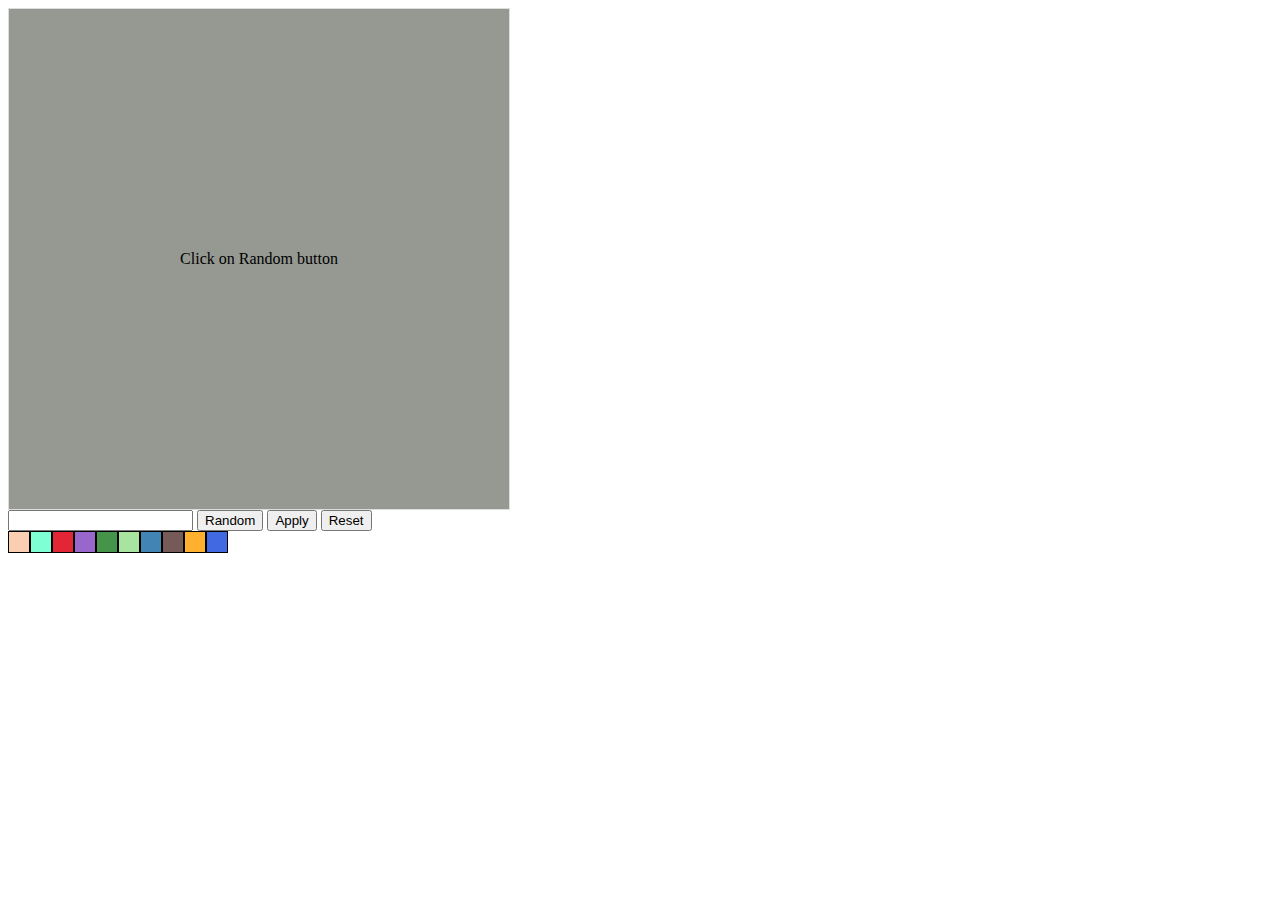
<file: index.html>
<!DOCTYPE html>
<html lang="en">
<head>
    <meta charset="UTF-8">
    <title>js</title>
    <style>
        #box {
            width: 500px;
            height: 500px;
            border: 1px solid #ddd;
            cursor: pointer;
            display: flex;
            align-items: center;
            justify-content: center;
        }

        #blockColors {
            display: flex;
            flex-wrap: wrap;
        }

        #blockColors div {
            width: 20px;
            height: 20px;
            border: 1px solid #000;
            cursor: pointer;
        }
    </style>
</head>
<body>

<div id="box">Click on Random button</div>
<input type="text" id="inputColor" value="" />
<button type="button" id="btnRandom">Random</button>
<button type="button" id="btnApply">Apply</button>
<button type="button" id="btnReset">Reset</button>

<div id="blockColors"></div>

<script src="main.js"></script>
</body>
</html>
</file>
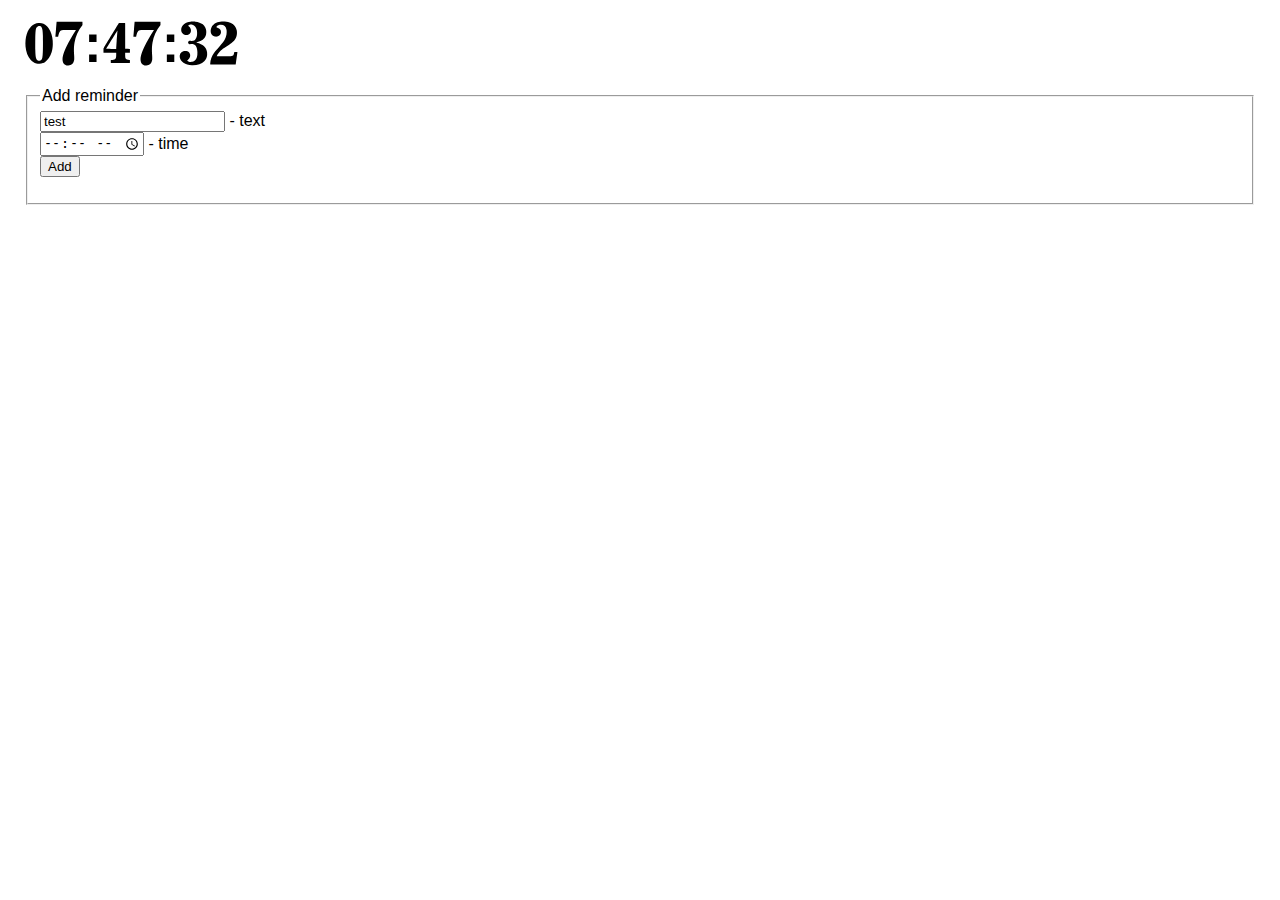
<file: task10/index.html>
<!DOCTYPE html>
<html lang="en">
<head>
    <meta charset="UTF-8">
    <title>js</title>
    <style>
        html {
            height: 100%;
        }
        body {
            margin: 0;
            padding: 0 24px;
            font-family: "Helvetica Neue", Helvetica, sans-serif;
        }

        .clock {
            display: flex;
            align-items: center;
            position: relative;
            font-size: 53px;
            font-weight: bold;
            line-height: 87px;
        }

    </style>
</head>
<body>

<fieldset id="form">
    <legend>Add reminder</legend>
    <input id='inputText' value="test" /> - text<br>
    <input id='inputTime' type='time' /> - time<br>
    <button id='btnAdd'>Add</button>

    <ol id="ol"></ol>
</fieldset>

<script src="main.js"></script>
</body>
</html>
</file>
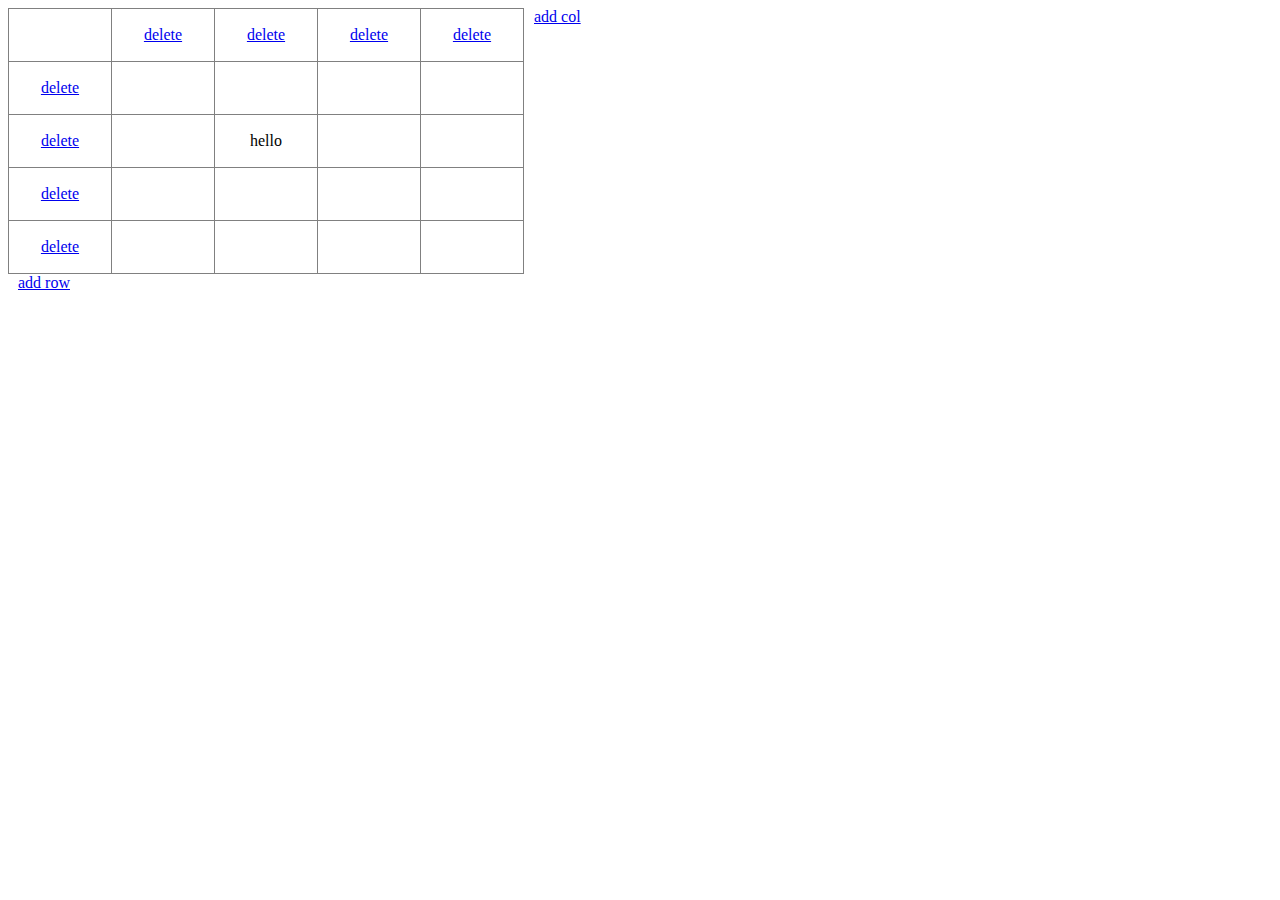
<file: task11/index.html>
<!DOCTYPE html>
<html lang="en">
<head>
    <title>Tables</title>
    <style>
        table {
            border-spacing: 0;
            border-collapse: collapse;
            float: left;
            -webkit-touch-callout: none; /* iOS Safari */
            -webkit-user-select: none;   /* Chrome/Safari/Opera */
            -moz-user-select: none;      /* Firefox */
            -ms-user-select: none;       /* Internet Explorer/Edge */
            user-select: none;
        }
        table td {
            border: 1px solid gray;
            width:100px;
            height: 50px;
            text-align: center;
        }
        input {
            width:80px
        }
        .selected {
            outline: 2px solid darkcyan;
        }
        .add-col {
            margin: 10px;
        }
        .clear {
            clear: both;
        }
        .add-row {
            margin: 10px;
            clear: both;
        }
    </style>
</head>
<body>
<table id="table">
    <tr>
        <td>&nbsp;</td>
        <td><a href="#">delete</a> </td>
        <td><a href="#">delete</a> </td>
        <td><a href="#">delete</a> </td>
        <td><a href="#">delete</a></td>
    </tr>
    <tr>
        <td><a href="#">delete</a> </td>
        <td>&nbsp;</td>
        <td>&nbsp;</td>
        <td>&nbsp;</td>
        <td>&nbsp;</td>
    </tr>
    <tr>
        <td><a href="#">delete</a></td>
        <td>&nbsp;</td>
        <td>hello</td>
        <td>&nbsp;</td>
        <td>&nbsp;</td>
    </tr>
    <tr>
        <td><a href="#">delete</a> </td>
        <td>&nbsp;</td>
        <td>&nbsp;</td>
        <td>&nbsp;</td>
        <td>&nbsp;</td>
    </tr>
    <tr>
        <td><a href="#">delete</a> </td>
        <td>&nbsp;</td>
        <td>&nbsp;</td>
        <td> </td>
        <td>&nbsp;</td>
    </tr>
</table>
<a class="add-col" id="addCol" href="#">add col</a>
<div class="clear">
    <a class="add-row" id="addRow" href="#">add row</a>
</div>

<script src="main.js"></script>
</body>
</html>
</file>
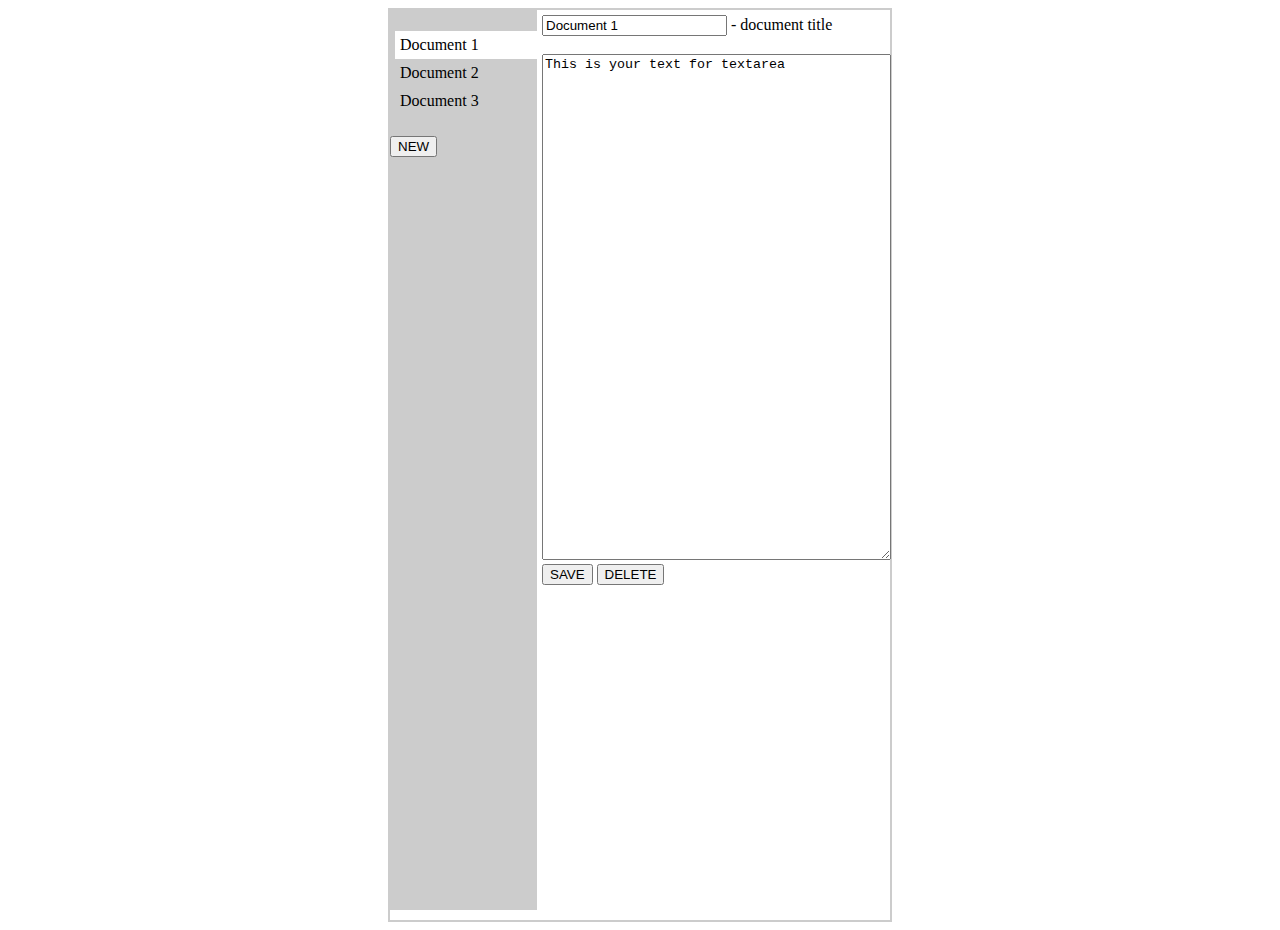
<file: task12/index.html>
<!DOCTYPE html>
<html lang="en">
<head>
  <meta charset="UTF-8">
  <title>Documents manager</title>
  <style>
      .parent {
          display: flex;
          flex-direction: row;
          width: 500px;
          margin: 0 auto;
          border: 2px solid #CCC;
      }

      .menu {
          width: 30%;
          height: 100vh;
          background-color: #CCC;
      }

      .menu ul {
          list-style-type: none;
          padding: 5px 0 5px 5px;
      }

      .menu li {
          cursor: pointer;
          padding: 5px;
      }

      .menu li.active {
          background-color: white;
      }

      .content {
          width: 70%;
          height: 100vh;
          padding: 5px;
      }

      .content textarea {
          width: 100%;
          height: 500px;
      }
  </style>
</head>
<body>

<div class="parent">
  <div class="menu">
    <ul id="nav"></ul>
    <button type="button" id="btnNew">NEW</button>
  </div>
  <div class="content">
    <input id="title" type="text" value="" /> - document title
    <br>
    <br>
    <textarea id="textContent"></textarea>
    <button type="button" id="btnSave">SAVE</button>
    <button type="button" id="btnDelete">DELETE</button>
  </div>
</div>

<script src="main.js" ></script>

</body>
</html>
</file>
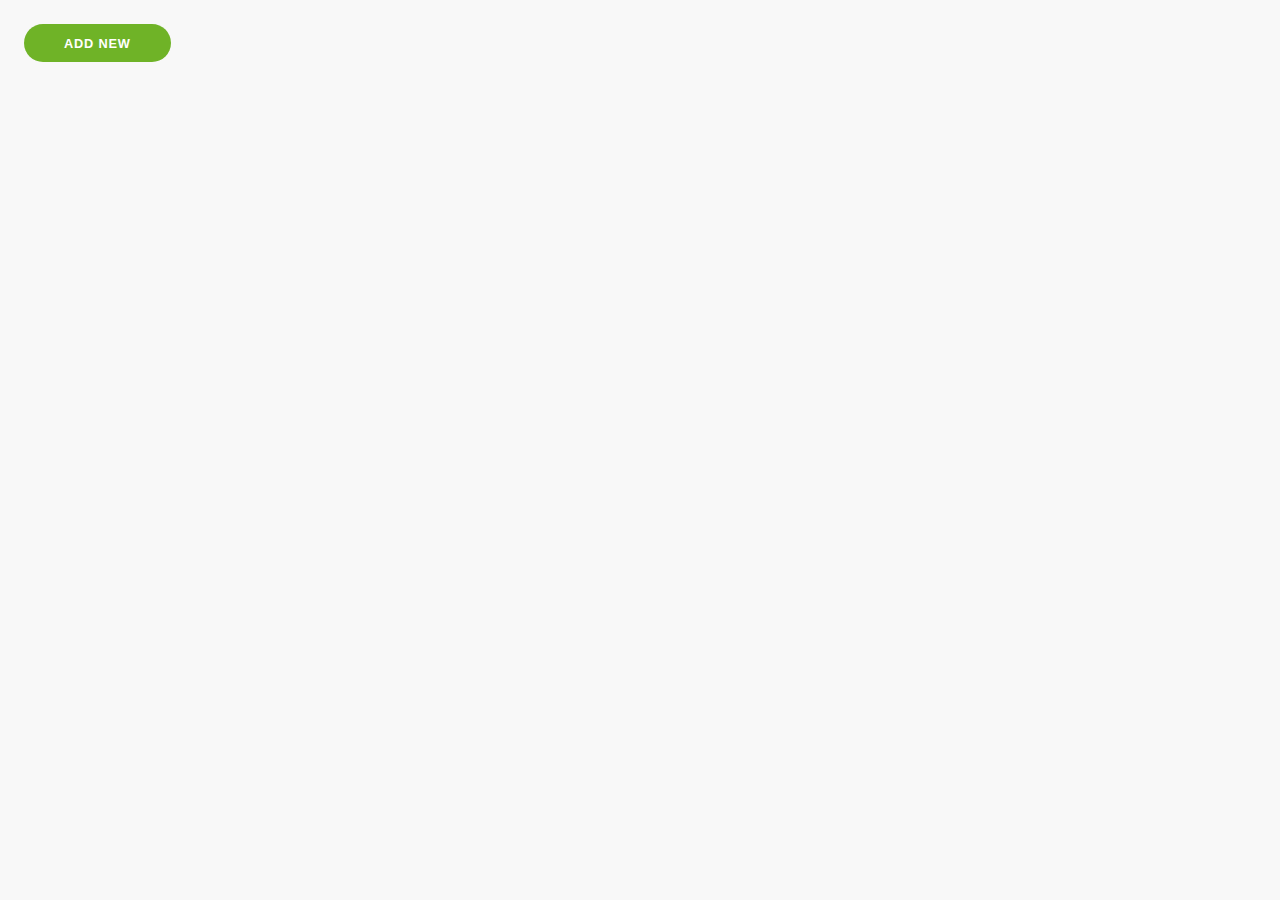
<file: task14/index.html>
<!DOCTYPE html>
<html lang="en">
<head>
  <meta charset="UTF-8">
  <title>Documents manager</title>
  <link rel="preconnect" href="https://fonts.googleapis.com">
  <link rel="preconnect" href="https://fonts.gstatic.com" crossorigin>
  <link href="https://fonts.googleapis.com/css2?family=Nunito:ital,wght@0,200;0,300;0,400;0,500;0,600;0,700;0,800;0,900;0,1000;1,200;1,300;1,400;1,500;1,600;1,700;1,800;1,900;1,1000&display=swap" rel="stylesheet">
  <link rel="stylesheet" href="css/icons.css" />
  <link rel="stylesheet" href="css/main.css" />
</head>
<body>

<script src="main.js" ></script>

</body>
</html>
</file>
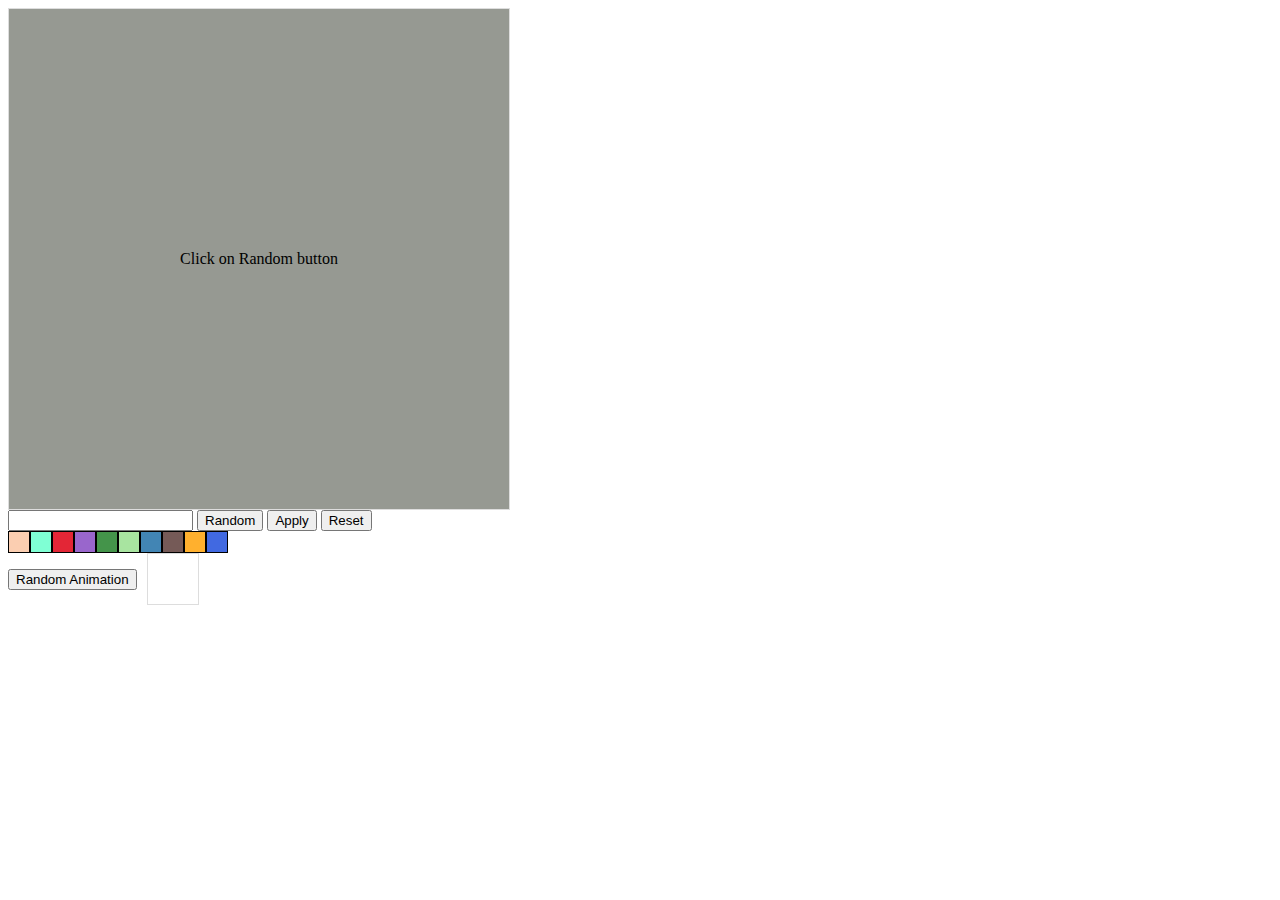
<file: task2/index.html>
<!DOCTYPE html>
<html lang="en">
<head>
    <meta charset="UTF-8">
    <title>js</title>
    <style>
        .d-flex {
            display: flex;
            align-items: center;
        }

        .mr-1 {
            margin-right: 10px;
        }

        #box {
            width: 500px;
            height: 500px;
            border: 1px solid #ddd;
            cursor: pointer;
            display: flex;
            align-items: center;
            justify-content: center;
        }

        #blockColors {
            display: flex;
            flex-wrap: wrap;
        }

        #blockColors div {
            width: 20px;
            height: 20px;
            border: 1px solid #000;
            cursor: pointer;
        }

        #colorPreview {
            width: 50px;
            height: 50px;
            border: 1px solid #ddd;
        }
    </style>
</head>
<body>

<div id="box">Click on Random button</div>
<input type="text" id="inputColor" value="" />
<button type="button" id="btnRandom">Random</button>
<button type="button" id="btnApply">Apply</button>
<button type="button" id="btnReset">Reset</button>

<div id="blockColors"></div>
<div class="d-flex">
    <button type="button" id="btnRandomAnimation" class="mr-1">Random Animation</button>
    <div id="colorPreview"></div>
</div>


<script src="main.js"></script>
</body>
</html>
</file>
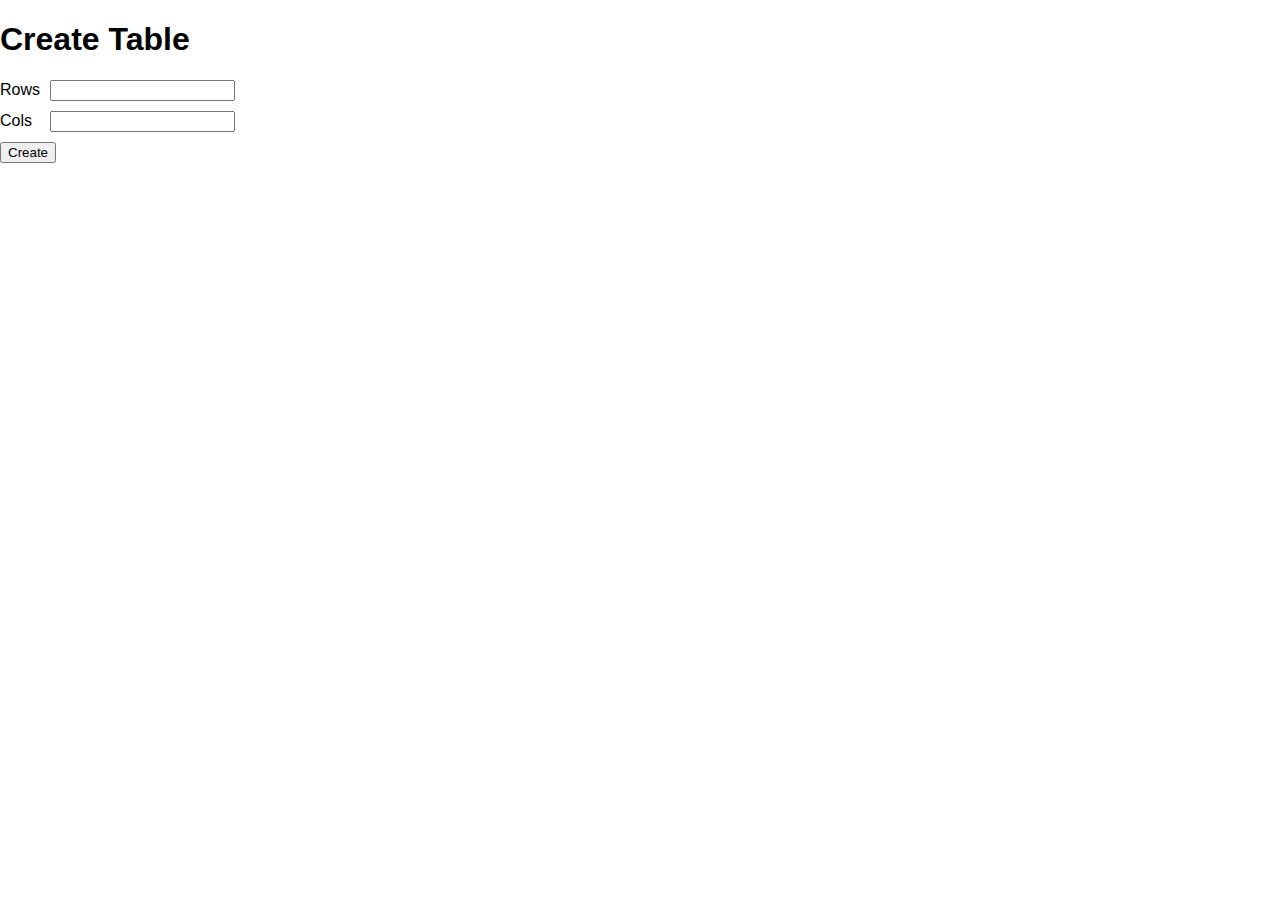
<file: task3/index.html>
<!DOCTYPE html>
<html lang="en">
<head>
    <meta charset="UTF-8">
    <title>js</title>
    <style>
        body {
            margin: 0;
            padding: 0;
            font-family: Arial, sans-serif;
        }
        #errorRows,
        #errorCols {
            color: indianred;
            display: none;
            margin-left: 5px;
            font-size: 12px;
        }

        .form-control {
            margin-bottom: 10px;
            display: flex;
            align-items: center;
        }

        .form-control label {
            width: 50px;
            display: inline-block;
        }
    </style>
</head>
<body>
<h1>Create Table</h1>
<div class="form-control">
    <label for="rows">Rows</label>
    <input type="number" value="" id="rows" />
    <div id="errorRows"><strong>Error:</strong> input Rows is empty</div>
</div>
<div class="form-control">
    <label for="cols">Cols</label>
    <input type="number" value="" id="cols" />
    <div id="errorCols"><strong>Error:</strong> input Cols is empty</div>
</div>

<button type="button" id="btnCreate">Create</button>

<script src="main.js"></script>
</body>
</html>
</file>
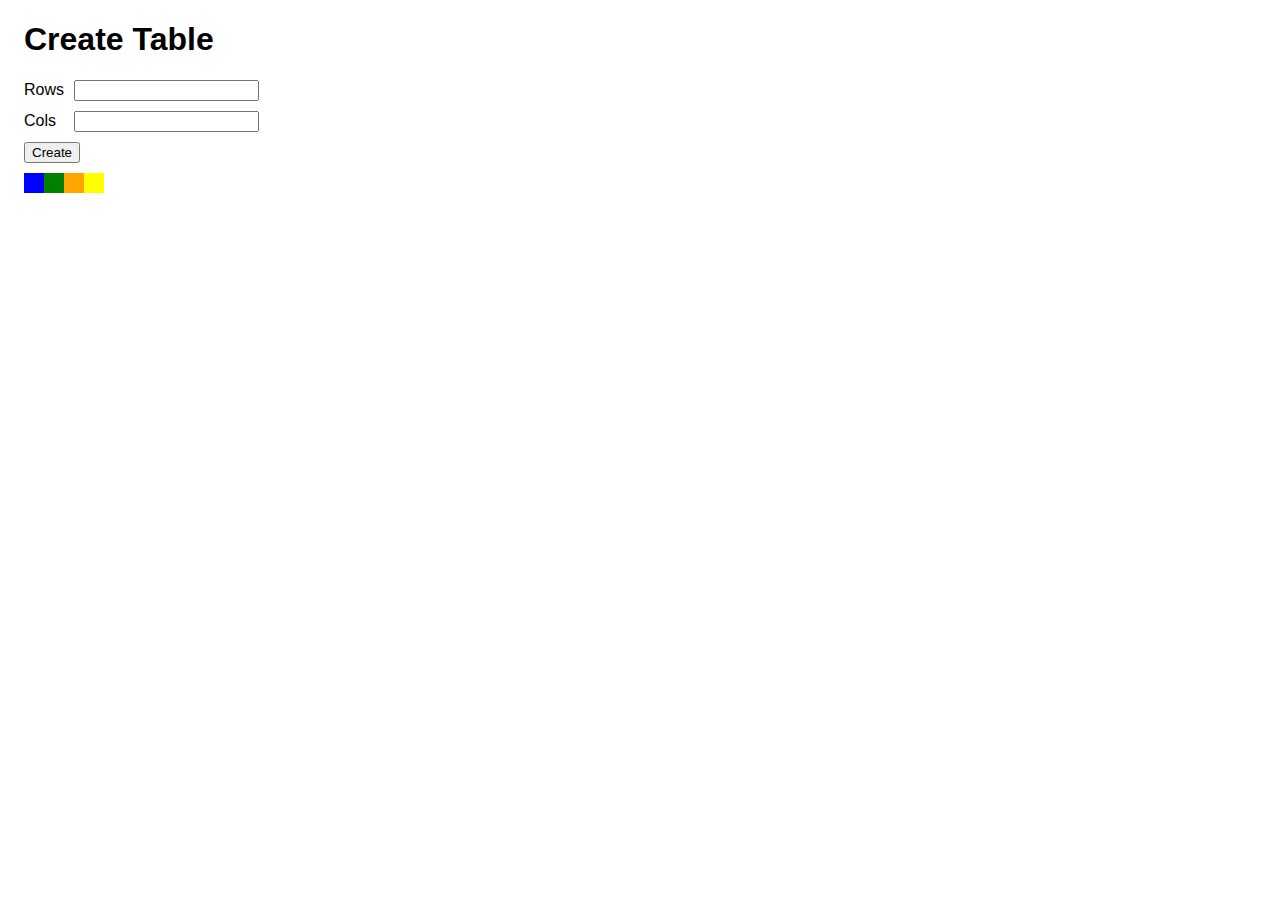
<file: task4/index.html>
<!DOCTYPE html>
<html lang="en">
<head>
    <meta charset="UTF-8">
    <title>js</title>
    <style>
        body {
            margin: 0;
            padding: 0 24px;
            font-family: Arial, sans-serif;
        }

        .d-flex {
            display: flex;
        }

        #errorRows,
        #errorCols {
            color: indianred;
            display: none;
            margin-left: 5px;
            font-size: 12px;
        }

        .form-control {
            margin-bottom: 10px;
            display: flex;
            align-items: center;
        }

        .form-control label {
            width: 50px;
            display: inline-block;
        }

        #colorPicker {
            display: flex;
            margin: 10px 0;
        }

        #colorPicker div {
            width: 20px;
            height: 20px;
            cursor: pointer;
            box-sizing: border-box;
        }

        #colorPicker .active {
            box-shadow: inset 0 0 0 2px darkgray;
        }
    </style>
</head>
<body>
<h1>Create Table</h1>
<div class="form-control">
    <label for="rows">Rows</label>
    <input type="number" value="" id="rows" />
    <div id="errorRows"><strong>Error:</strong> input Rows is empty</div>
</div>
<div class="form-control">
    <label for="cols">Cols</label>
    <input type="number" value="" id="cols" />
    <div id="errorCols"><strong>Error:</strong> input Cols is empty</div>
</div>

<button type="button" id="btnCreate">Create</button>

<div class="d-flex">
    <div id="colorPicker">
        <div id="colorBlue"></div>
        <div id="colorGreen"></div>
        <div id="colorOrange"></div>
        <div id="colorYellow"></div>
    </div>
</div>


<script src="main.js"></script>
</body>
</html>
</file>
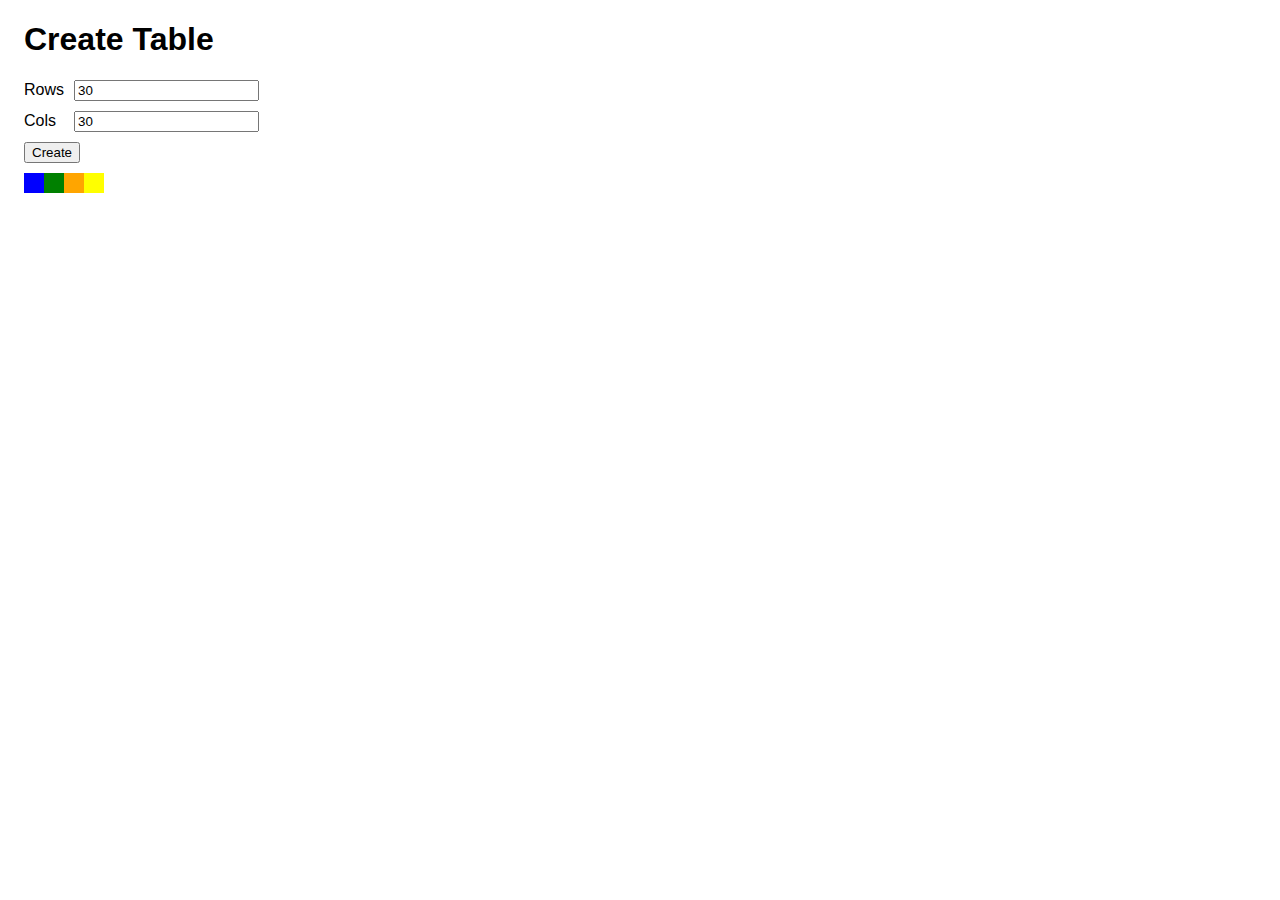
<file: task5/index.html>
<!DOCTYPE html>
<html lang="en">
<head>
    <meta charset="UTF-8">
    <title>js</title>
    <style>
        body {
            margin: 0;
            padding: 0 24px;
            font-family: Arial, sans-serif;
        }

        .d-flex {
            display: flex;
        }

        #errorRows,
        #errorCols {
            color: indianred;
            display: none;
            margin-left: 5px;
            font-size: 12px;
        }

        .form-control {
            margin-bottom: 10px;
            display: flex;
            align-items: center;
        }

        .form-control label {
            width: 50px;
            display: inline-block;
        }

        #colorPicker {
            display: flex;
            margin: 10px 0;
        }

        #colorPicker div {
            width: 20px;
            height: 20px;
            cursor: pointer;
            box-sizing: border-box;
        }

        #colorPicker .active {
            box-shadow: inset 0 0 0 2px darkgray;
        }
    </style>
</head>
<body>
<h1>Create Table</h1>
<div class="form-control">
    <label for="rows">Rows</label>
    <input type="number" value="30" id="rows" />
    <div id="errorRows"><strong>Error:</strong> input Rows is empty</div>
</div>
<div class="form-control">
    <label for="cols">Cols</label>
    <input type="number" value="30" id="cols" />
    <div id="errorCols"><strong>Error:</strong> input Cols is empty</div>
</div>

<button type="button" id="btnCreate">Create</button>

<div class="d-flex">
    <div id="colorPicker">
        <div id="colorBlue"></div>
        <div id="colorGreen"></div>
        <div id="colorOrange"></div>
        <div id="colorYellow"></div>
    </div>
</div>


<script src="main.js"></script>
</body>
</html>
</file>
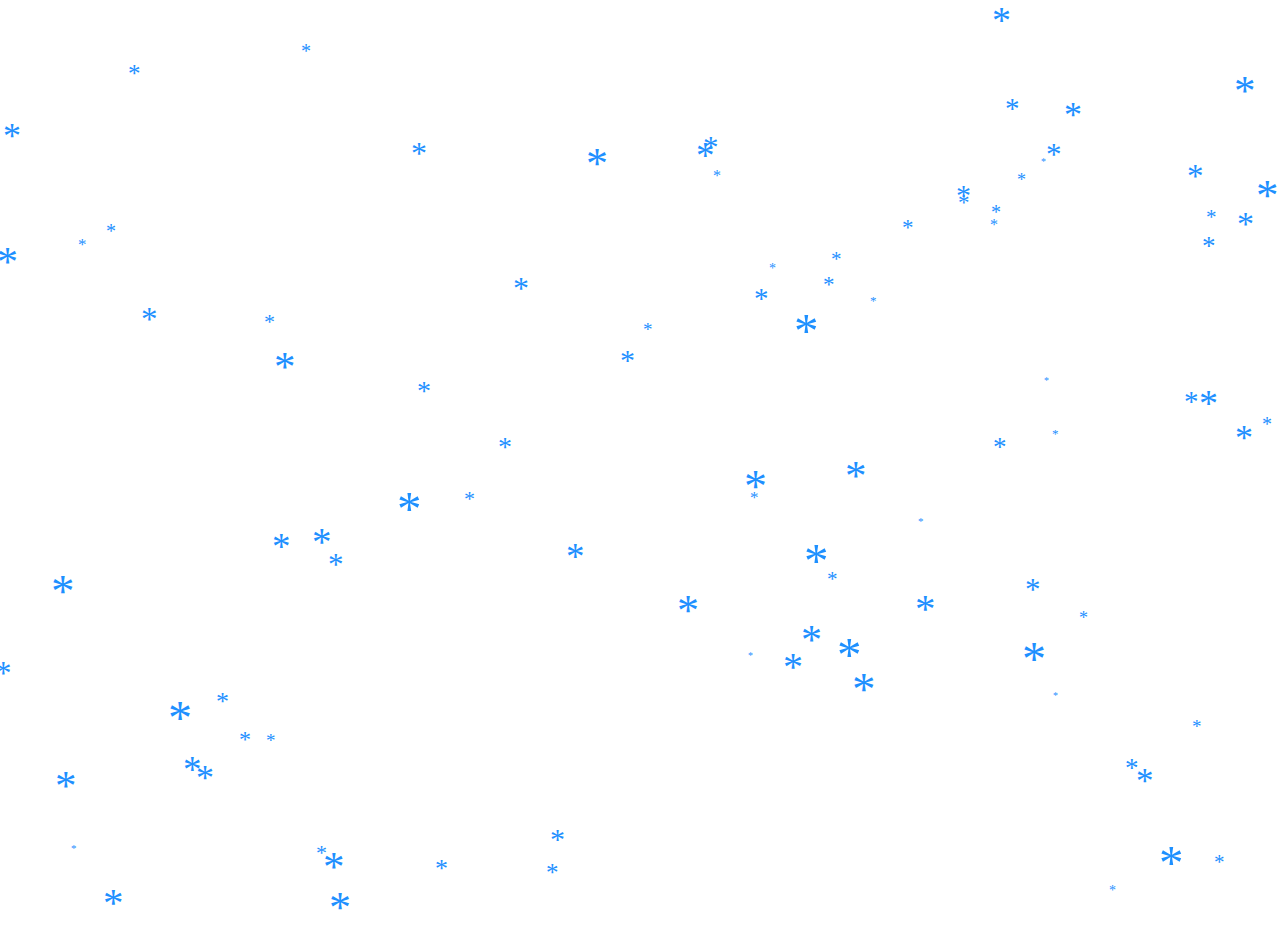
<file: task8/index.html>
<!DOCTYPE html>
<html lang="en">
<head>
    <meta charset="UTF-8">
    <title>js</title>
    <style>
        body {
            margin: 0;
            padding: 0 24px;
        }

        .snow {
            color: dodgerblue;
            position: absolute;
            pointer-events: none;
        }
    </style>
</head>
<body>

<script src="main.js"></script>
</body>
</html>
</file>
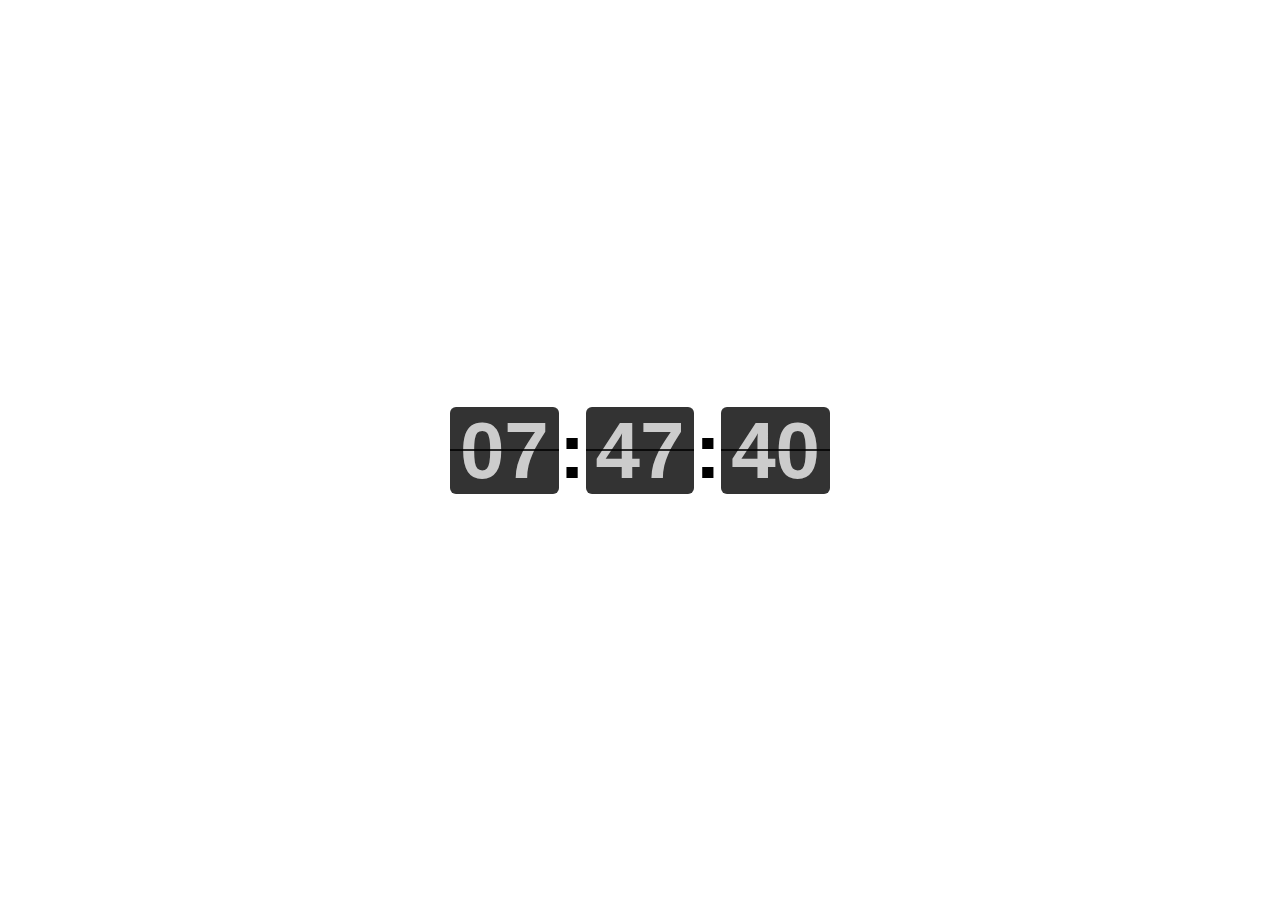
<file: task9/index.html>
<!DOCTYPE html>
<html lang="en">
<head>
    <meta charset="UTF-8">
    <title>js</title>
    <style>
        html {
            height: 100%;
        }
        body {
            margin: 0;
            padding: 0 24px;
            display: flex;
            align-items: center;
            justify-content: center;
            height: 100%;
            font-family: "Helvetica Neue", Helvetica, sans-serif;
        }

        .clock {
            display: flex;
            position: relative;
            font-size: 80px;
            font-weight: bold;
            line-height: 87px;
        }

        .clock span {
            background: #333;
            color: #ccc;
            border-radius: 6px;
            padding: 0 10px;
            position: relative;
        }

        .clock span::after {
            content: '';
            position: absolute;
            top: 50%;
            left: 0;
            margin-top: -1px;
            width: 100%;
            height: 2px;
            background: rgba(0, 0, 0, 0.8);
        }

    </style>
</head>
<body>

<script src="main.js"></script>
</body>
</html>
</file>
<file: task14/css/icons.css>
@font-face {
  font-family: 'simple-line-icons';
  src: url('../fonts/Simple-Line-Icons.eot?v=2.4.0');
  src: url('../fonts/Simple-Line-Icons.eot?v=2.4.0#iefix') format('embedded-opentype'), url('../fonts/Simple-Line-Icons.woff2?v=2.4.0') format('woff2'), url('../fonts/Simple-Line-Icons.ttf?v=2.4.0') format('truetype'), url('../fonts/Simple-Line-Icons.woff?v=2.4.0') format('woff'), url('../fonts/Simple-Line-Icons.svg?v=2.4.0#simple-line-icons') format('svg');
  font-weight: normal;
  font-style: normal;
}
/*
 Use the following CSS code if you want to have a class per icon.
 Instead of a list of all class selectors, you can use the generic [class*="icon-"] selector, but it's slower:
*/
.simple-icon-user,
.simple-icon-people,
.simple-icon-user-female,
.simple-icon-user-follow,
.simple-icon-user-following,
.simple-icon-user-unfollow,
.simple-icon-login,
.simple-icon-logout,
.simple-icon-emotsmile,
.simple-icon-phone,
.simple-icon-call-end,
.simple-icon-call-in,
.simple-icon-call-out,
.simple-icon-map,
.simple-icon-location-pin,
.simple-icon-direction,
.simple-icon-directions,
.simple-icon-compass,
.simple-icon-layers,
.simple-icon-menu,
.simple-icon-list,
.simple-icon-options-vertical,
.simple-icon-options,
.simple-icon-arrow-down,
.simple-icon-arrow-left,
.simple-icon-arrow-right,
.simple-icon-arrow-up,
.simple-icon-arrow-up-circle,
.simple-icon-arrow-left-circle,
.simple-icon-arrow-right-circle,
.simple-icon-arrow-down-circle,
.simple-icon-check,
.simple-icon-clock,
.simple-icon-plus,
.simple-icon-minus,
.simple-icon-close,
.simple-icon-event,
.simple-icon-exclamation,
.simple-icon-organization,
.simple-icon-trophy,
.simple-icon-screen-smartphone,
.simple-icon-screen-desktop,
.simple-icon-plane,
.simple-icon-notebook,
.simple-icon-mustache,
.simple-icon-mouse,
.simple-icon-magnet,
.simple-icon-energy,
.simple-icon-disc,
.simple-icon-cursor,
.simple-icon-cursor-move,
.simple-icon-crop,
.simple-icon-chemistry,
.simple-icon-speedometer,
.simple-icon-shield,
.simple-icon-screen-tablet,
.simple-icon-magic-wand,
.simple-icon-hourglass,
.simple-icon-graduation,
.simple-icon-ghost,
.simple-icon-game-controller,
.simple-icon-fire,
.simple-icon-eyeglass,
.simple-icon-envelope-open,
.simple-icon-envelope-letter,
.simple-icon-bell,
.simple-icon-badge,
.simple-icon-anchor,
.simple-icon-wallet,
.simple-icon-vector,
.simple-icon-speech,
.simple-icon-puzzle,
.simple-icon-printer,
.simple-icon-present,
.simple-icon-playlist,
.simple-icon-pin,
.simple-icon-picture,
.simple-icon-handbag,
.simple-icon-globe-alt,
.simple-icon-globe,
.simple-icon-folder-alt,
.simple-icon-folder,
.simple-icon-film,
.simple-icon-feed,
.simple-icon-drop,
.simple-icon-drawer,
.simple-icon-docs,
.simple-icon-doc,
.simple-icon-diamond,
.simple-icon-cup,
.simple-icon-calculator,
.simple-icon-bubbles,
.simple-icon-briefcase,
.simple-icon-book-open,
.simple-icon-basket-loaded,
.simple-icon-basket,
.simple-icon-bag,
.simple-icon-action-undo,
.simple-icon-action-redo,
.simple-icon-wrench,
.simple-icon-umbrella,
.simple-icon-trash,
.simple-icon-tag,
.simple-icon-support,
.simple-icon-frame,
.simple-icon-size-fullscreen,
.simple-icon-size-actual,
.simple-icon-shuffle,
.simple-icon-share-alt,
.simple-icon-share,
.simple-icon-rocket,
.simple-icon-question,
.simple-icon-pie-chart,
.simple-icon-pencil,
.simple-icon-note,
.simple-icon-loop,
.simple-icon-home,
.simple-icon-grid,
.simple-icon-graph,
.simple-icon-microphone,
.simple-icon-music-tone-alt,
.simple-icon-music-tone,
.simple-icon-earphones-alt,
.simple-icon-earphones,
.simple-icon-equalizer,
.simple-icon-like,
.simple-icon-dislike,
.simple-icon-control-start,
.simple-icon-control-rewind,
.simple-icon-control-play,
.simple-icon-control-pause,
.simple-icon-control-forward,
.simple-icon-control-end,
.simple-icon-volume-1,
.simple-icon-volume-2,
.simple-icon-volume-off,
.simple-icon-calendar,
.simple-icon-bulb,
.simple-icon-chart,
.simple-icon-ban,
.simple-icon-bubble,
.simple-icon-camrecorder,
.simple-icon-camera,
.simple-icon-cloud-download,
.simple-icon-cloud-upload,
.simple-icon-envelope,
.simple-icon-eye,
.simple-icon-flag,
.simple-icon-heart,
.simple-icon-info,
.simple-icon-key,
.simple-icon-link,
.simple-icon-lock,
.simple-icon-lock-open,
.simple-icon-magnifier,
.simple-icon-magnifier-add,
.simple-icon-magnifier-remove,
.simple-icon-paper-clip,
.simple-icon-paper-plane,
.simple-icon-power,
.simple-icon-refresh,
.simple-icon-reload,
.simple-icon-settings,
.simple-icon-star,
.simple-icon-symbol-female,
.simple-icon-symbol-male,
.simple-icon-target,
.simple-icon-credit-card,
.simple-icon-paypal,
.simple-icon-social-tumblr,
.simple-icon-social-twitter,
.simple-icon-social-facebook,
.simple-icon-social-instagram,
.simple-icon-social-linkedin,
.simple-icon-social-pinterest,
.simple-icon-social-github,
.simple-icon-social-google,
.simple-icon-social-reddit,
.simple-icon-social-skype,
.simple-icon-social-dribbble,
.simple-icon-social-behance,
.simple-icon-social-foursqare,
.simple-icon-social-soundcloud,
.simple-icon-social-spotify,
.simple-icon-social-stumbleupon,
.simple-icon-social-youtube,
.simple-icon-social-dropbox,
.simple-icon-social-vkontakte,
.simple-icon-social-steam {
  font-family: 'simple-line-icons';
  speak: none;
  font-style: normal;
  font-weight: normal;
  font-variant: normal;
  text-transform: none;
  line-height: 1;
  /* Better Font Rendering =========== */
  -webkit-font-smoothing: antialiased;
  -moz-osx-font-smoothing: grayscale;
}
.simple-icon-user:before {
  content: "\e005";
}
.simple-icon-people:before {
  content: "\e001";
}
.simple-icon-user-female:before {
  content: "\e000";
}
.simple-icon-user-follow:before {
  content: "\e002";
}
.simple-icon-user-following:before {
  content: "\e003";
}
.simple-icon-user-unfollow:before {
  content: "\e004";
}
.simple-icon-login:before {
  content: "\e066";
}
.simple-icon-logout:before {
  content: "\e065";
}
.simple-icon-emotsmile:before {
  content: "\e021";
}
.simple-icon-phone:before {
  content: "\e600";
}
.simple-icon-call-end:before {
  content: "\e048";
}
.simple-icon-call-in:before {
  content: "\e047";
}
.simple-icon-call-out:before {
  content: "\e046";
}
.simple-icon-map:before {
  content: "\e033";
}
.simple-icon-location-pin:before {
  content: "\e096";
}
.simple-icon-direction:before {
  content: "\e042";
}
.simple-icon-directions:before {
  content: "\e041";
}
.simple-icon-compass:before {
  content: "\e045";
}
.simple-icon-layers:before {
  content: "\e034";
}
.simple-icon-menu:before {
  content: "\e601";
}
.simple-icon-list:before {
  content: "\e067";
}
.simple-icon-options-vertical:before {
  content: "\e602";
}
.simple-icon-options:before {
  content: "\e603";
}
.simple-icon-arrow-down:before {
  content: "\e604";
}
.simple-icon-arrow-left:before {
  content: "\e605";
}
.simple-icon-arrow-right:before {
  content: "\e606";
}
.simple-icon-arrow-up:before {
  content: "\e607";
}
.simple-icon-arrow-up-circle:before {
  content: "\e078";
}
.simple-icon-arrow-left-circle:before {
  content: "\e07a";
}
.simple-icon-arrow-right-circle:before {
  content: "\e079";
}
.simple-icon-arrow-down-circle:before {
  content: "\e07b";
}
.simple-icon-check:before {
  content: "\e080";
}
.simple-icon-clock:before {
  content: "\e081";
}
.simple-icon-plus:before {
  content: "\e095";
}
.simple-icon-minus:before {
  content: "\e615";
}
.simple-icon-close:before {
  content: "\e082";
}
.simple-icon-event:before {
  content: "\e619";
}
.simple-icon-exclamation:before {
  content: "\e617";
}
.simple-icon-organization:before {
  content: "\e616";
}
.simple-icon-trophy:before {
  content: "\e006";
}
.simple-icon-screen-smartphone:before {
  content: "\e010";
}
.simple-icon-screen-desktop:before {
  content: "\e011";
}
.simple-icon-plane:before {
  content: "\e012";
}
.simple-icon-notebook:before {
  content: "\e013";
}
.simple-icon-mustache:before {
  content: "\e014";
}
.simple-icon-mouse:before {
  content: "\e015";
}
.simple-icon-magnet:before {
  content: "\e016";
}
.simple-icon-energy:before {
  content: "\e020";
}
.simple-icon-disc:before {
  content: "\e022";
}
.simple-icon-cursor:before {
  content: "\e06e";
}
.simple-icon-cursor-move:before {
  content: "\e023";
}
.simple-icon-crop:before {
  content: "\e024";
}
.simple-icon-chemistry:before {
  content: "\e026";
}
.simple-icon-speedometer:before {
  content: "\e007";
}
.simple-icon-shield:before {
  content: "\e00e";
}
.simple-icon-screen-tablet:before {
  content: "\e00f";
}
.simple-icon-magic-wand:before {
  content: "\e017";
}
.simple-icon-hourglass:before {
  content: "\e018";
}
.simple-icon-graduation:before {
  content: "\e019";
}
.simple-icon-ghost:before {
  content: "\e01a";
}
.simple-icon-game-controller:before {
  content: "\e01b";
}
.simple-icon-fire:before {
  content: "\e01c";
}
.simple-icon-eyeglass:before {
  content: "\e01d";
}
.simple-icon-envelope-open:before {
  content: "\e01e";
}
.simple-icon-envelope-letter:before {
  content: "\e01f";
}
.simple-icon-bell:before {
  content: "\e027";
}
.simple-icon-badge:before {
  content: "\e028";
}
.simple-icon-anchor:before {
  content: "\e029";
}
.simple-icon-wallet:before {
  content: "\e02a";
}
.simple-icon-vector:before {
  content: "\e02b";
}
.simple-icon-speech:before {
  content: "\e02c";
}
.simple-icon-puzzle:before {
  content: "\e02d";
}
.simple-icon-printer:before {
  content: "\e02e";
}
.simple-icon-present:before {
  content: "\e02f";
}
.simple-icon-playlist:before {
  content: "\e030";
}
.simple-icon-pin:before {
  content: "\e031";
}
.simple-icon-picture:before {
  content: "\e032";
}
.simple-icon-handbag:before {
  content: "\e035";
}
.simple-icon-globe-alt:before {
  content: "\e036";
}
.simple-icon-globe:before {
  content: "\e037";
}
.simple-icon-folder-alt:before {
  content: "\e039";
}
.simple-icon-folder:before {
  content: "\e089";
}
.simple-icon-film:before {
  content: "\e03a";
}
.simple-icon-feed:before {
  content: "\e03b";
}
.simple-icon-drop:before {
  content: "\e03e";
}
.simple-icon-drawer:before {
  content: "\e03f";
}
.simple-icon-docs:before {
  content: "\e040";
}
.simple-icon-doc:before {
  content: "\e085";
}
.simple-icon-diamond:before {
  content: "\e043";
}
.simple-icon-cup:before {
  content: "\e044";
}
.simple-icon-calculator:before {
  content: "\e049";
}
.simple-icon-bubbles:before {
  content: "\e04a";
}
.simple-icon-briefcase:before {
  content: "\e04b";
}
.simple-icon-book-open:before {
  content: "\e04c";
}
.simple-icon-basket-loaded:before {
  content: "\e04d";
}
.simple-icon-basket:before {
  content: "\e04e";
}
.simple-icon-bag:before {
  content: "\e04f";
}
.simple-icon-action-undo:before {
  content: "\e050";
}
.simple-icon-action-redo:before {
  content: "\e051";
}
.simple-icon-wrench:before {
  content: "\e052";
}
.simple-icon-umbrella:before {
  content: "\e053";
}
.simple-icon-trash:before {
  content: "\e054";
}
.simple-icon-tag:before {
  content: "\e055";
}
.simple-icon-support:before {
  content: "\e056";
}
.simple-icon-frame:before {
  content: "\e038";
}
.simple-icon-size-fullscreen:before {
  content: "\e057";
}
.simple-icon-size-actual:before {
  content: "\e058";
}
.simple-icon-shuffle:before {
  content: "\e059";
}
.simple-icon-share-alt:before {
  content: "\e05a";
}
.simple-icon-share:before {
  content: "\e05b";
}
.simple-icon-rocket:before {
  content: "\e05c";
}
.simple-icon-question:before {
  content: "\e05d";
}
.simple-icon-pie-chart:before {
  content: "\e05e";
}
.simple-icon-pencil:before {
  content: "\e05f";
}
.simple-icon-note:before {
  content: "\e060";
}
.simple-icon-loop:before {
  content: "\e064";
}
.simple-icon-home:before {
  content: "\e069";
}
.simple-icon-grid:before {
  content: "\e06a";
}
.simple-icon-graph:before {
  content: "\e06b";
}
.simple-icon-microphone:before {
  content: "\e063";
}
.simple-icon-music-tone-alt:before {
  content: "\e061";
}
.simple-icon-music-tone:before {
  content: "\e062";
}
.simple-icon-earphones-alt:before {
  content: "\e03c";
}
.simple-icon-earphones:before {
  content: "\e03d";
}
.simple-icon-equalizer:before {
  content: "\e06c";
}
.simple-icon-like:before {
  content: "\e068";
}
.simple-icon-dislike:before {
  content: "\e06d";
}
.simple-icon-control-start:before {
  content: "\e06f";
}
.simple-icon-control-rewind:before {
  content: "\e070";
}
.simple-icon-control-play:before {
  content: "\e071";
}
.simple-icon-control-pause:before {
  content: "\e072";
}
.simple-icon-control-forward:before {
  content: "\e073";
}
.simple-icon-control-end:before {
  content: "\e074";
}
.simple-icon-volume-1:before {
  content: "\e09f";
}
.simple-icon-volume-2:before {
  content: "\e0a0";
}
.simple-icon-volume-off:before {
  content: "\e0a1";
}
.simple-icon-calendar:before {
  content: "\e075";
}
.simple-icon-bulb:before {
  content: "\e076";
}
.simple-icon-chart:before {
  content: "\e077";
}
.simple-icon-ban:before {
  content: "\e07c";
}
.simple-icon-bubble:before {
  content: "\e07d";
}
.simple-icon-camrecorder:before {
  content: "\e07e";
}
.simple-icon-camera:before {
  content: "\e07f";
}
.simple-icon-cloud-download:before {
  content: "\e083";
}
.simple-icon-cloud-upload:before {
  content: "\e084";
}
.simple-icon-envelope:before {
  content: "\e086";
}
.simple-icon-eye:before {
  content: "\e087";
}
.simple-icon-flag:before {
  content: "\e088";
}
.simple-icon-heart:before {
  content: "\e08a";
}
.simple-icon-info:before {
  content: "\e08b";
}
.simple-icon-key:before {
  content: "\e08c";
}
.simple-icon-link:before {
  content: "\e08d";
}
.simple-icon-lock:before {
  content: "\e08e";
}
.simple-icon-lock-open:before {
  content: "\e08f";
}
.simple-icon-magnifier:before {
  content: "\e090";
}
.simple-icon-magnifier-add:before {
  content: "\e091";
}
.simple-icon-magnifier-remove:before {
  content: "\e092";
}
.simple-icon-paper-clip:before {
  content: "\e093";
}
.simple-icon-paper-plane:before {
  content: "\e094";
}
.simple-icon-power:before {
  content: "\e097";
}
.simple-icon-refresh:before {
  content: "\e098";
}
.simple-icon-reload:before {
  content: "\e099";
}
.simple-icon-settings:before {
  content: "\e09a";
}
.simple-icon-star:before {
  content: "\e09b";
}
.simple-icon-symbol-female:before {
  content: "\e09c";
}
.simple-icon-symbol-male:before {
  content: "\e09d";
}
.simple-icon-target:before {
  content: "\e09e";
}
.simple-icon-credit-card:before {
  content: "\e025";
}
.simple-icon-paypal:before {
  content: "\e608";
}
.simple-icon-social-tumblr:before {
  content: "\e00a";
}
.simple-icon-social-twitter:before {
  content: "\e009";
}
.simple-icon-social-facebook:before {
  content: "\e00b";
}
.simple-icon-social-instagram:before {
  content: "\e609";
}
.simple-icon-social-linkedin:before {
  content: "\e60a";
}
.simple-icon-social-pinterest:before {
  content: "\e60b";
}
.simple-icon-social-github:before {
  content: "\e60c";
}
.simple-icon-social-google:before {
  content: "\e60d";
}
.simple-icon-social-reddit:before {
  content: "\e60e";
}
.simple-icon-social-skype:before {
  content: "\e60f";
}
.simple-icon-social-dribbble:before {
  content: "\e00d";
}
.simple-icon-social-behance:before {
  content: "\e610";
}
.simple-icon-social-foursqare:before {
  content: "\e611";
}
.simple-icon-social-soundcloud:before {
  content: "\e612";
}
.simple-icon-social-spotify:before {
  content: "\e613";
}
.simple-icon-social-stumbleupon:before {
  content: "\e614";
}
.simple-icon-social-youtube:before {
  content: "\e008";
}
.simple-icon-social-dropbox:before {
  content: "\e00c";
}
.simple-icon-social-vkontakte:before {
  content: "\e618";
}
.simple-icon-social-steam:before {
  content: "\e620";
}
</file>
<file: task14/css/main.css>
/* reset css */
html, body, div, span, applet, object, iframe,
h1, h2, h3, h4, h5, h6, p, blockquote, pre,
a, abbr, acronym, address, big, cite, code,
del, dfn, em, img, ins, kbd, q, s, samp,
small, strike, strong, sub, sup, tt, var,
b, u, i, center,
dl, dt, dd, ol, ul, li,
fieldset, form, label, legend,
table, caption, tbody, tfoot, thead, tr, th, td,
article, aside, canvas, details, embed,
figure, figcaption, footer, header, hgroup,
menu, nav, output, ruby, section, summary,
time, mark, audio, video {
    margin: 0;
    padding: 0;
    border: 0;
    font-size: 100%;
    font: inherit;
    vertical-align: baseline;
}
/* HTML5 display-role reset for older browsers */
article, aside, details, figcaption, figure,
footer, header, hgroup, menu, nav, section {
    display: block;
}
body {
    line-height: 1;
}
ol, ul {
    list-style: none;
}
blockquote, q {
    quotes: none;
}
blockquote:before, blockquote:after,
q:before, q:after {
    content: '';
    content: none;
}
table {
    border-collapse: collapse;
    border-spacing: 0;
}

/* main css */
body {
    background: #f8f8f8;
    font-family: 'Nunito', sans-serif;
    font-size: 14px;
    font-weight: 400;
    line-height: 1.5;
    color: #3a3a3a;
}

.card {
    margin: 24px;
    padding: 24px;
    box-shadow: 0 1px 15px rgb(0 0 0 / 4%), 0 1px 6px rgb(0 0 0 / 4%);
    border-radius: 12px;
    background: #fff;
}

.card-title {
    font-size: 16px;
    margin-top: 4px;
    margin-bottom: 4px;
}

.card-data {
    font-size: 12px;
    line-height: 14px;
    margin-bottom: 4px;
    color: #909090;
}

.card-category {
    background-color: #6fb327;
    color: #fff;
    padding: 0 12px;
    margin-bottom: 24px;
    border-radius: 12px;
    text-transform: uppercase;
    font-size: 10px;
    line-height: 24px;
    display: inline-block;
}

.card-description {
    line-height: 20px;
    margin-bottom: 24px;
}

.card-ingredients-label {
    display: block;
    position: relative;
    padding-left: 24px;
    cursor: pointer;
    margin-bottom: 8px;
}

.card-ingredients-check-mark {
    position: absolute;
    left: 0;
    top: 0;
    width: 16px;
    height: 16px;
    border: 1px solid #909090;
    border-radius: 4px;
}

.card-ingredients-check-mark::before {
    content: '';
    position: absolute;
    width: 16px;
    height: 16px;
    display: none;
}

.card-checkbox {
    position: absolute;
    opacity: 0;
    left: 0;
    top: 0;
    padding: 0;
    margin: 0;
}

.card-checkbox:checked ~ .card-ingredients-check-mark {
    background: #6fb327;
    border-color: #6fb327;
}

.card-checkbox:checked ~ .card-ingredients-check-mark::before {
    display: block;
    left: 6px;
    top: 2px;
    width: 3px;
    height: 7px;
    border: solid white;
    border-width: 0 2px 2px 0;
    transform: rotate(45deg);
}

/*Button*/
.btn-add {
    cursor: pointer;
    line-height: 1.5;
    font-weight: 700;
    letter-spacing: .05rem;
    padding: 0.6rem 2.5rem;
    background-color: #6fb327;
    border: none;
    color: #fff;
    border-radius: 50px;
    outline: initial;
    box-shadow: none;
    font-size: .8rem;
    text-transform: uppercase;
    margin: 24px 24px 0;
}

/*Modal*/
.modal-show {
    overflow: hidden;
}

.modal {

}

.modal-backdrop {
    position: fixed;
    top: 0;
    left: 0;
    z-index: 1001;
    width: 100vw;
    height: 100vh;
    background: rgba(0, 0, 0, 0.5);
}

.modal-wrap {
    position: fixed;
    top: 0;
    left: 0;
    z-index: 1002;
    width: 100%;
    height: 100%;
    overflow-x: hidden;
    overflow-y: auto;
    transform: translate(0);
}

.modal-content {
    width: 100%;
    height: 100%;
    max-width: 380px;
    position: relative;
    display: flex;
    flex-direction: column;
    background: #fff;
    margin: 0 0 0 auto;
}

.modal-header {
    border-bottom: 1px solid #d7d7d7;
    padding: 24px;
    font-size: .9rem;
    display: flex;
    align-items: center;
    justify-content: space-between;
}

.modal-close {
    color: #3a3a3a;
    opacity: 0.5;
    font-size: 1.5rem;
    font-weight: 700;
    background: none;
    border: none;
    font-family: 'Nunito', sans-serif;
    cursor: pointer;
}

.modal-body {
    display: flex;
    flex-direction: column;
    padding: 0 24px 24px;
    flex: 1 1 auto;
}

.modal-label {
    margin-bottom: 8px;
    margin-top: 24px;
}

.modal-input,
.modal-select,
.modal-textarea {
    color: #3a3a3a;
    border: 1px solid #d7d7d7;
    font-size: .8rem;
    padding: 8px 12px;
    line-height: 1;
    border-radius: 0.1rem;
    outline: none;
}

.modal-item-btn-plus,
.modal-item-btn-minus {
    margin-right: 10px;
    color: #fff;
    border-radius: 50px;
    font-size: .8rem;
    padding: 0.5rem 0.25rem;
    cursor: pointer;
    text-align: center;
    width: 50px;
}

.modal-list-item {
    display: flex;
    margin-bottom: 10px;
}

.modal-select {
    padding-right: 24px;
}

.modal-footer {
    padding: 24px;
    border-top: 1px solid #d7d7d7;
    text-align: center;
}

.modal-item-btn-plus {
    border: 2px solid #17a2b8;
    background-color: #17a2b8;
}

.modal-item-btn-minus {
    border: 2px solid #dc3545;
    background-color: #dc3545;
}

.modal-btn-add {
    border: 2px solid #6fb327;
    background-color: #6fb327;
    color: #fff;
    border-radius: 50px;
    font-size: .8rem;
    padding: 0.5rem 1.25rem;
    cursor: pointer;
}

.modal-btn-cancel {
    border: 2px solid #6fb327;
    background-color: #ffffff;
    color: #6fb327;
    border-radius: 50px;
    font-size: .8rem;
    padding: 0.5rem 1.25rem;
    cursor: pointer;
    margin-right: 12px;
}
</file>
